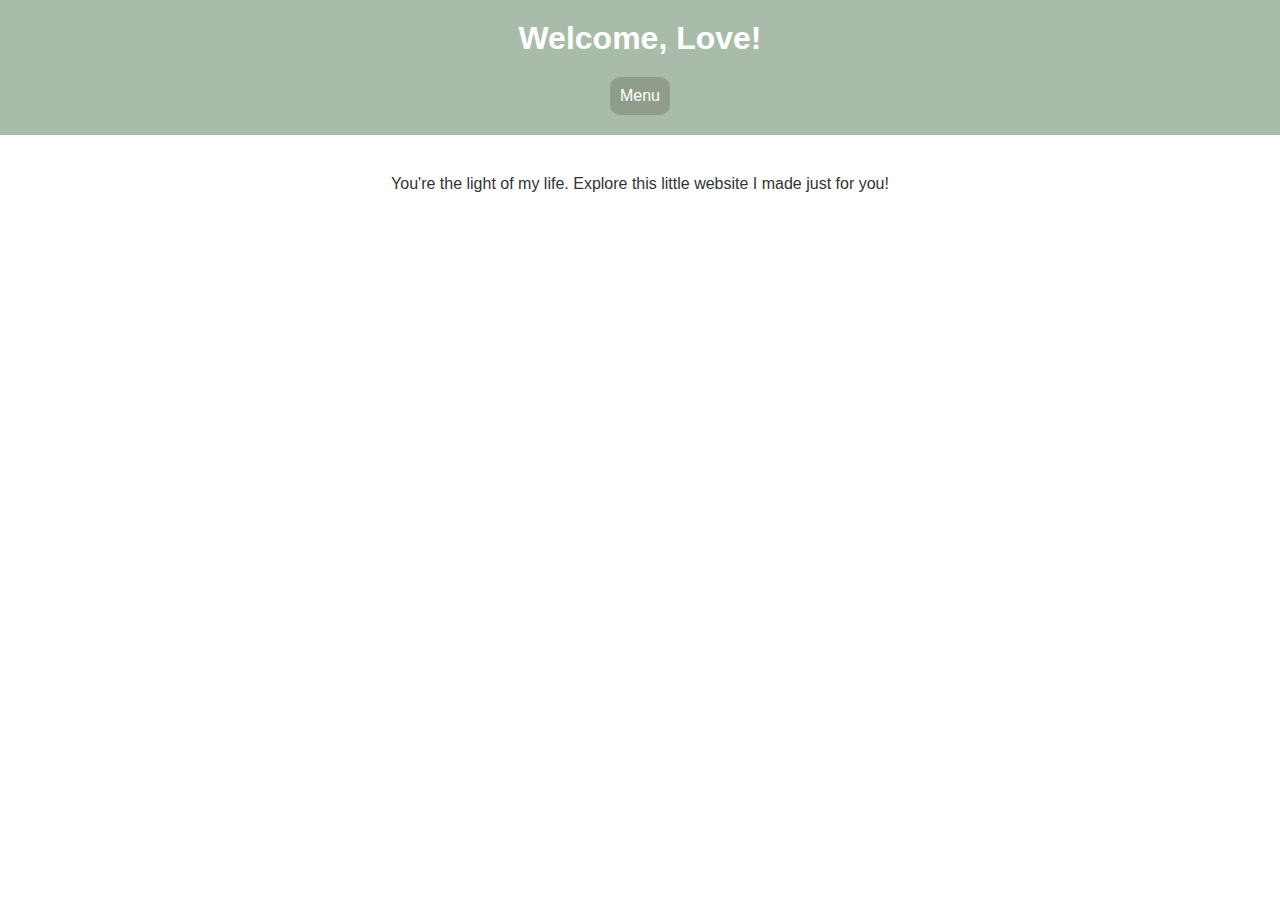
<file: index.html>
<!DOCTYPE html>
<html lang="en">
<head>
    <meta charset="UTF-8">
    <meta name="viewport" content="width=device-width, initial-scale=1.0">
    <title>For My Love</title>
    <link rel="stylesheet" href="Css/styles.css">
</head>
<body>
    <header>
        <h1>Welcome, Love!</h1>
        <nav>
            <button class="menu-btn" id="menu-btn">Menu</button>
            <div class="nav-menu" id="nav-menu">
                <a href="letters.html">Letters</a>
                <a href="photos.html">Photos</a>
                <a href="reasons.html">Reasons I Love You</a>
            </div>
        </nav>
    </header>

    <section>
        <p>You're the light of my life. Explore this little website I made just for you!</p>
    </section>

    <script src="Js/script.js"></script>
</body>
</html>
</file>
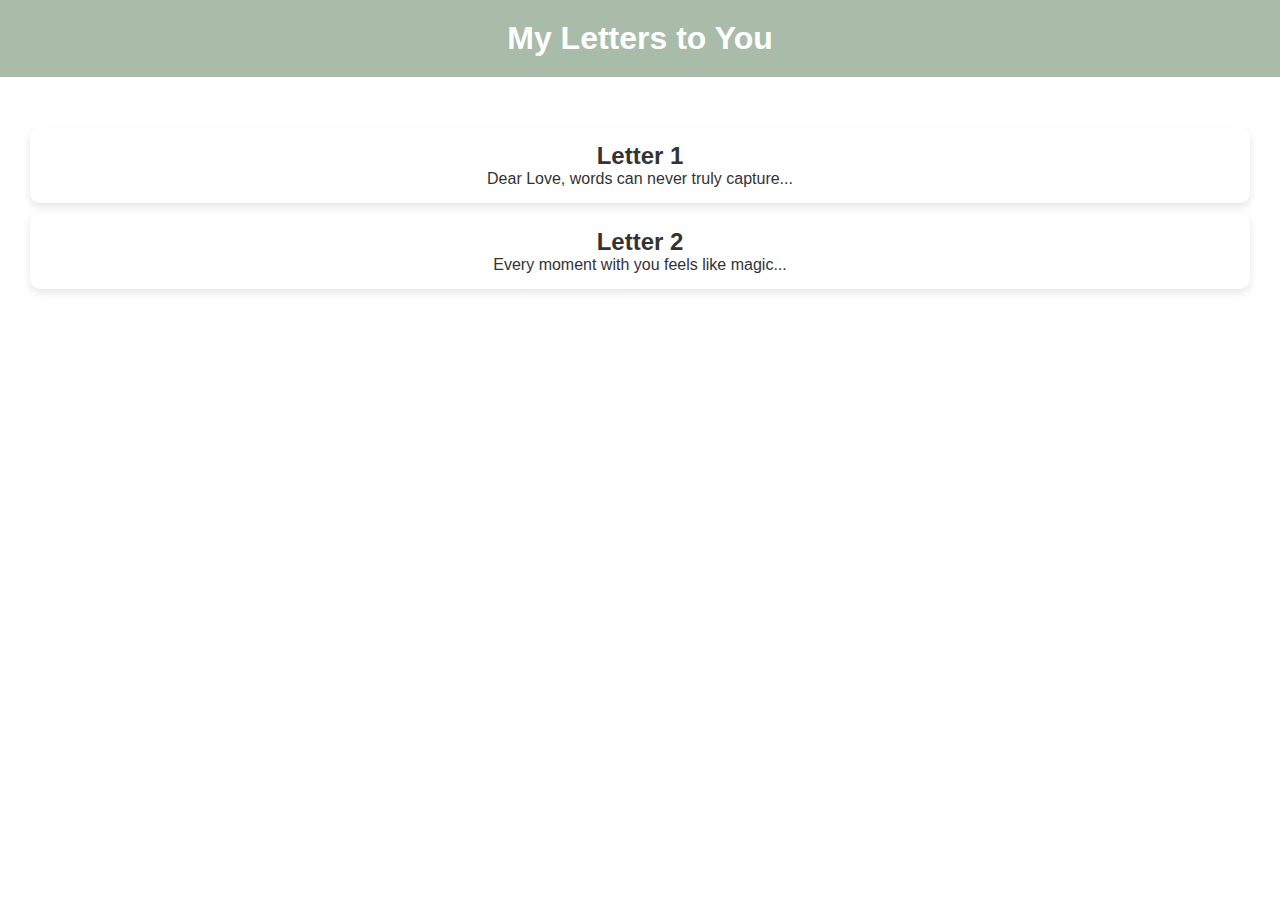
<file: letters.html>
<!DOCTYPE html>
<html lang="en">
<head>
    <meta charset="UTF-8">
    <meta name="viewport" content="width=device-width, initial-scale=1.0">
    <title>Letters</title>
    <link rel="stylesheet" href="Css/styles.css">
</head>
<body>
    <header>
        <h1>My Letters to You</h1>
    </header>

    <section class="letter-section">
        <div class="letter">
            <h2>Letter 1</h2>
            <p class="hidden">Dear Love, words can never truly capture...</p>
        </div>
        <div class="letter">
            <h2>Letter 2</h2>
            <p class="hidden">Every moment with you feels like magic...</p>
        </div>
        <!-- More letters can go here -->
    </section>

    <script src="Js/script.js"></script>
</body>
</html>
</file>
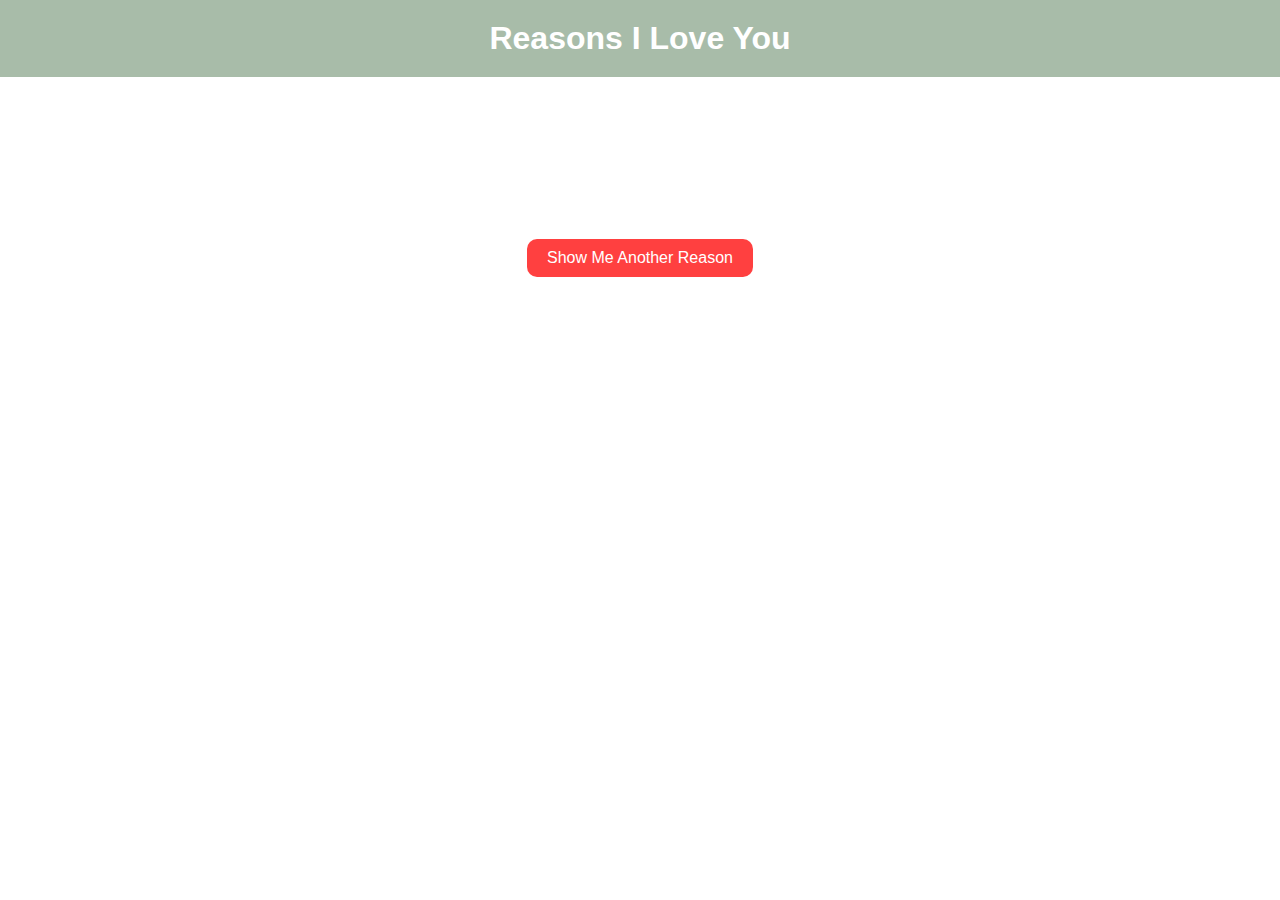
<file: reasons.html>
<!DOCTYPE html>
<html lang="en">
<head>
    <meta charset="UTF-8">
    <meta name="viewport" content="width=device-width, initial-scale=1.0">
    <title>Reasons I Love You</title>
    <link rel="stylesheet" href="Css/styles.css">
</head>
<body>
    <header>
        <h1>Reasons I Love You</h1>
    </header>

    <section class="reasons">
        <div id="quote-container">
            <p id="quote">Tap the button to reveal a reason I love you.</p>
        </div>
        <button id="new-quote">Show Me Another Reason</button>
    </section>

    <script src="Js/script.js"></script>
</body>
</html>
</file>
<file: Css/styles.css>
/* Basic reset */
* {
    margin: 0;
    padding: 0;
    box-sizing: border-box;
}

/* Body styling */
body {
    font-family: 'Arial', sans-serif;
    background: linear-gradient(to left right,rgb(99, 128, 71)8, #b0c7a2);
    color: #333;
    text-align: center;
}

/* Header styling */
header {
    background-color: #a8bca9;
    padding: 20px;
    margin-bottom: 20px;
}

/* Main heading */
h1 {
    color: #fff;
    font-size: 2rem;
}

/* Navigation styling */
nav {
    position: relative;
}

/* Menu button */
.menu-btn {
    background-color: #8f9d8a;
    color: white;
    padding: 10px;
    border: none;
    border-radius: 10px;
    font-size: 1rem;
    cursor: pointer;
    transition: background-color 0.3s ease;
}

/* Hover effect for menu button */
.menu-btn:hover {
    background-color: #a8bca9;
}

/* Dropdown menu styling */
.nav-menu {
    display: none;
    position: absolute;
    top: 60px;
    left: 0;
    background-color: #a8bca9;
    width: 100%;
    text-align: center;
    transition: max-height 0.3s ease, opacity 0.3s ease;
    max-height: 0;
    opacity: 0;
    overflow: hidden;
}

/* Dropdown menu items */
.nav-menu a {
    display: block;
    padding: 15px;
    color: white;
    text-decoration: none;
    font-size: 1rem;
    border-bottom: 1px solid #fff;
    transition: background-color 0.3s ease;
}

/* Hover effect for menu items */
.nav-menu a:hover {
    background-color: #8f9d8a;
}

/* Section styling */
section {
    padding: 20px;
}

/* Button styling */
button {
    background-color: #8f9d8a;
    color: white;
    padding: 10px 20px;
    margin-top: 20px;
    border: none;
    border-radius: 10px;
    font-size: 1rem;
    cursor: pointer;
    transition: background-color 0.3s ease, transform 0.3s ease;
}

/* Hover effect for buttons */
button:hover {
    background-color: #a8bca9;
    transform: scale(1.05);
}

/* Quote container styling */
#quote-container {
    background-color: #fff;
    padding: 20px;
    margin: 20px auto;
    border-radius: 10px;
    box-shadow: 0 4px 8px rgba(0, 0, 0, 0.1);
    width: 80%;
    font-size: 1.2rem;
    text-align: center;
    color: #333;
    opacity: 0;
    transition: opacity 0.5s ease;
}

/* Photo gallery styling */
.photo-gallery img {
    width: 100%;
    height: auto;
    margin: 10px 0;
}

/* Letter and reason styling */
.letter, .reason {
    background-color: #fff;
    padding: 15px;
    margin: 10px;
    border-radius: 10px;
    box-shadow: 0 4px 8px rgba(0, 0, 0, 0.1);
}

/* Media queries for responsiveness */
@media (max-width: 768px) {
    nav {
        display: flex;
        flex-direction: column;
    }
}

#quote-container {
    background-color: white;
    padding: 20px;
    margin: 20px auto;
    border-radius: 10px;
    box-shadow: 0 4px 8px rgba(0, 0, 0, 0.1);
    width: 80%;
    font-size: 1.2rem;
    text-align: center;
    color: #333;
}

button {
    background-color: #ff4040;
    color: white;
    padding: 10px 20px;
    margin-top: 20px;
    border: none;
    border-radius: 10px;
    font-size: 1rem;
    cursor: pointer;
}

button:hover {
    background-color: #ff7373;
}
</file>
